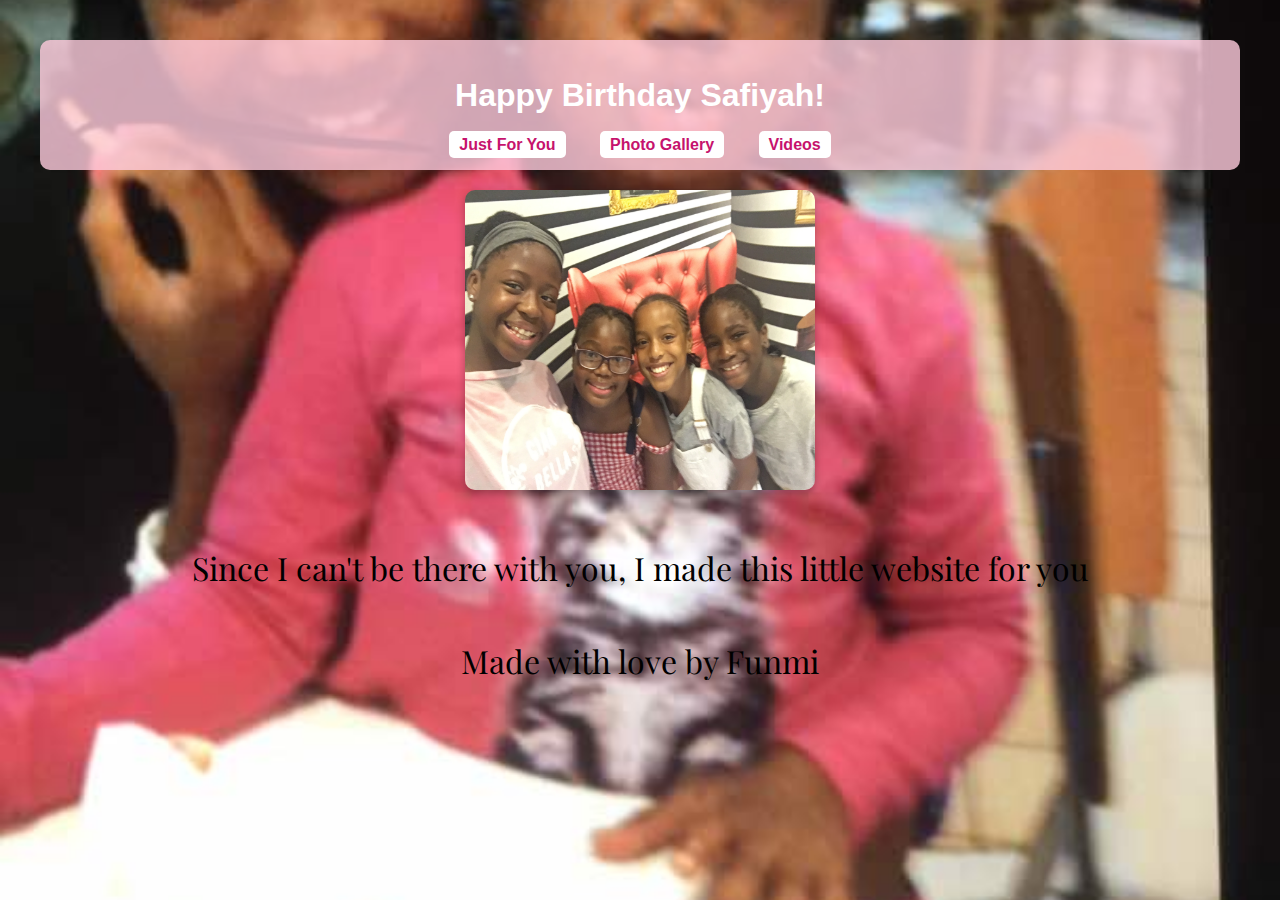
<file: index.html>
<!DOCTYPE html>
<html lang="en">
<head>
    <meta charset="UTF-8">
    <meta name="viewport" content="width=device-width, initial-scale=1.0">
    <title>To My Friend</title>
    <link rel="stylesheet" href="styles/index.css">
    <link rel="preconnect" href="https://fonts.googleapis.com">
    <link rel="preconnect" href="https://fonts.gstatic.com" crossorigin>
    <link href="https://fonts.googleapis.com/css2?family=Playfair+Display:ital,wght@0,400..900;1,400..900&display=swap" rel="stylesheet">
</head>
<body>
    <header>
        <h1>Happy Birthday Safiyah!</h1>
        <nav>
            <a href="about.html">Just For You</a>
            <a href="gallery.html">Photo Gallery</a>
            <a href="videos.html">Videos</a>
        </nav>
    </header>
    <main>
        <img src="images/cute.JPG" alt="four of us" class="Main-Photo">
        <p>Since I can't be there with you, I made this little website for you</p>
    </main>

    <footer>
        <p>Made with love by Funmi</p>
    </footer>
</body>   
</html>
</file>
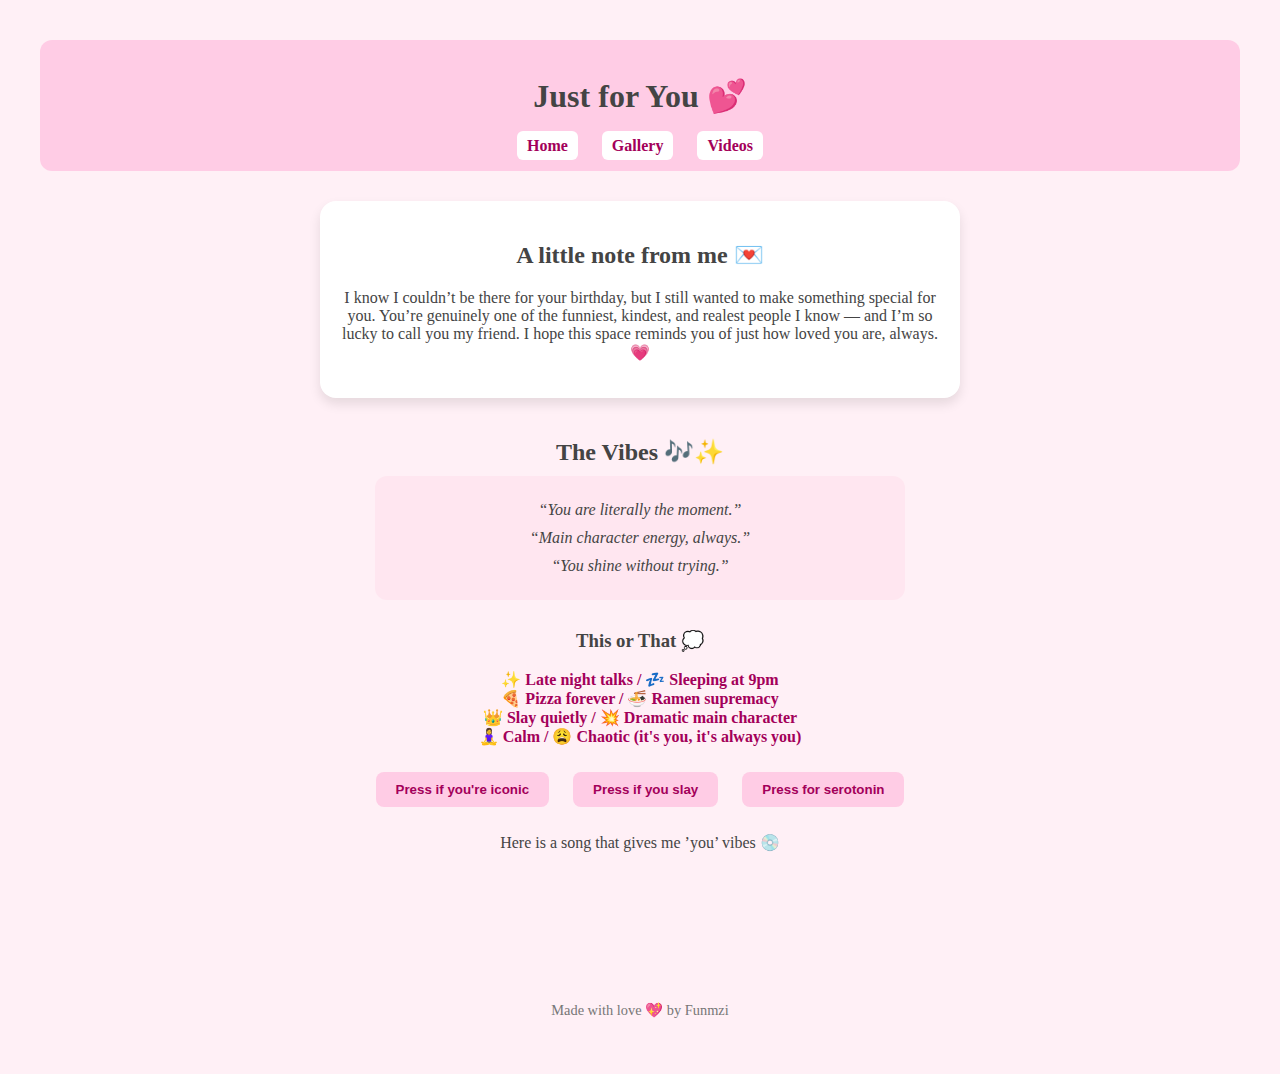
<file: about.html>
<!DOCTYPE html>
<html lang="en">
<head>
  <meta charset="UTF-8">
  <meta name="viewport" content="width=device-width, initial-scale=1.0">
  <title>Just for You 💖</title>
  <link rel="stylesheet" href="styles/about.css">
</head>
<body>
  <header>
    <h1>Just for You 💕</h1>
    <nav>
      <a href="index.html">Home</a>
      <a href="gallery.html">Gallery</a>
      <a href="videos.html">Videos</a>
    </nav>
  </header>

  <main>
    <section class="message">
      <h2>A little note from me 💌</h2>
      <p>
        I know I couldn&rsquo;t be there for your birthday, but I still wanted to make something special for you.  
        You&rsquo;re genuinely one of the funniest, kindest, and realest people I know — and I&rsquo;m so lucky to call you my friend.  
        I hope this space reminds you of just how loved you are, always. 💗
      </p>
    </section>

    <section class="vibes">
      <h2>The Vibes 🎶✨</h2>

      <div class="quote-box">
        <p>“You are literally the moment.”</p>
        <p>“Main character energy, always.”</p>
        <p>“You shine without trying.”</p>
      </div>

      <div class="this-or-that">
        <h3>This or That 💭</h3>
        <ul>
          <li>✨ Late night talks / 💤 Sleeping at 9pm</li>
          <li>🍕 Pizza forever / 🍜 Ramen supremacy</li>
          <li>👑 Slay quietly / 💥 Dramatic main character</li>
          <li>🧘‍♀️ Calm / 😩 Chaotic (it's you, it's always you)</li>
        </ul>
      </div>

      <div class="mood-buttons">
        <button onclick="alert('You give ✨ main character energy ✨')">Press if you're iconic</button>
        <button onclick="alert('Certified slay every single day 💅🏾')">Press if you slay</button>
        <button onclick="alert('Just a little reminder: I adore you 💗')">Press for serotonin</button>
      </div>      

      <div class="music-section">
        <p>Here is a song that gives me &rsquo;you&rsquo; vibes 💿</p>
        <iframe 
            class="spotify-embed"
            src="https://open.spotify.com/embed/track/3eRaxLLhyYHKr8oiR6NeYI?utm_source=generator" 
            frameborder="0" 
            allow="autoplay; clipboard-write; encrypted-media; fullscreen; picture-in-picture" 
            allowfullscreen 
            title="Spotify player">
        </iframe>
      </div>
    </section>
  </main>

  <footer>
    <p>Made with love 💖 by Funmzi</p>
  </footer>
</body>
</html>
</file>
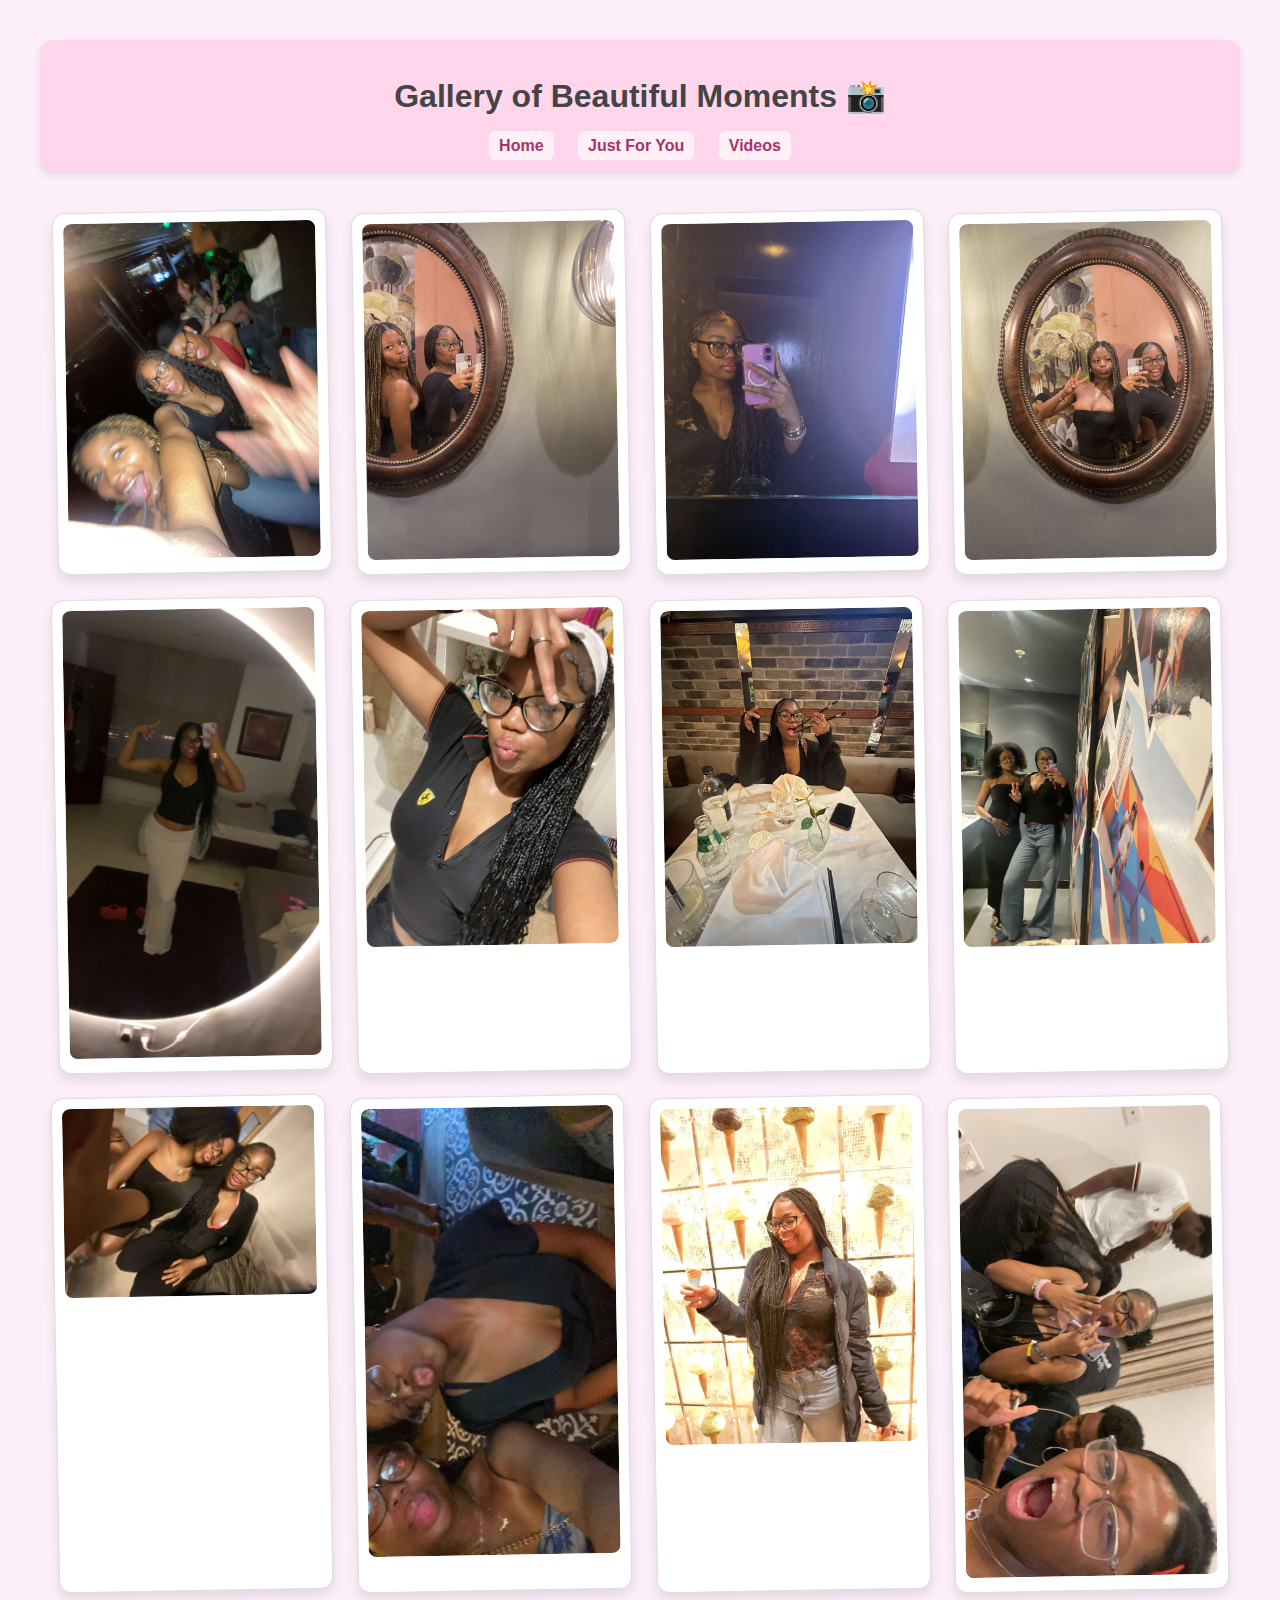
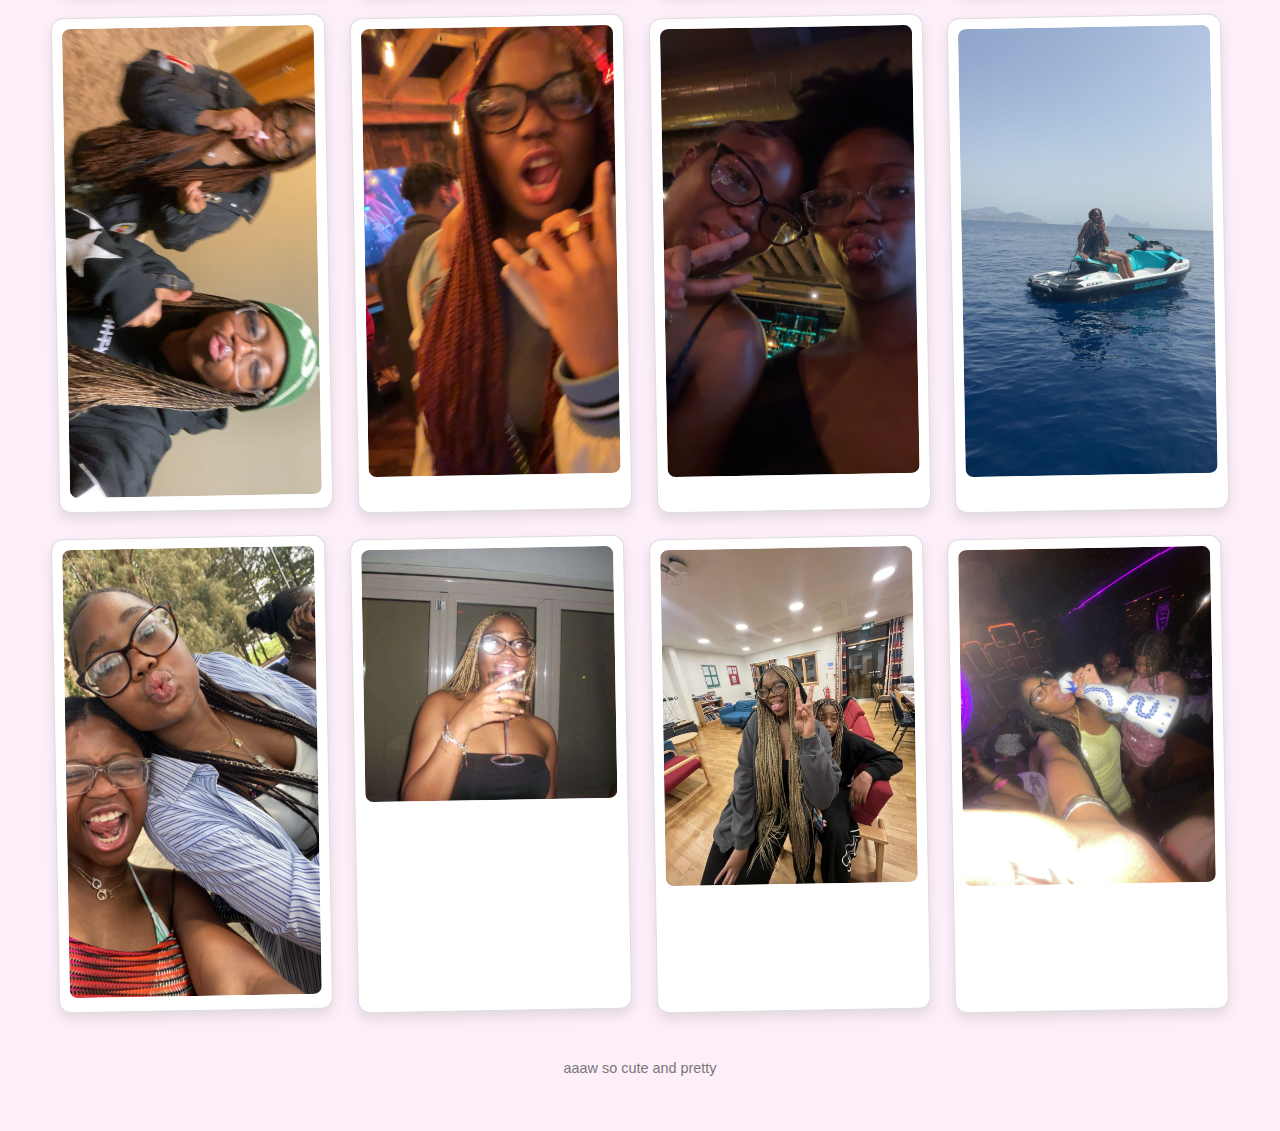
<file: gallery.html>
<!DOCTYPE html>
<html lang="en">
<head>
  <meta charset="UTF-8">
  <meta name="viewport" content="width=device-width, initial-scale=1.0">
  <title>Gallery 💕</title>
  <link rel="stylesheet" href="styles/gallery.css">
</head>
<body>
  <header>
    <h1>Gallery of Beautiful Moments 📸</h1>
    <nav>
      <a href="index.html">Home</a>
      <a href="about.html">Just For You</a>
      <a href="videos.html">Videos</a>
    </nav>
  </header>

  <main class="gallery">
    <div class="polaroid">
        <img src="./images/Picture1.JPG" alt="Fun moment 1">
    </div>
    <div class="polaroid">
        <img src="./images/Picture2.JPG" alt="Fun moment 2">
    </div>
    <div class="polaroid">
        <img src="./images/Picture3.JPG" alt="Fun moment 3">
    </div>
    <div class="polaroid">
        <img src="./images/Picture4.JPG" alt="Fun moment 4">
    </div>
    <div class="polaroid">
        <img src="./images/Picture5.JPG" alt="Fun moment 5">
    </div>
    <div class="polaroid">
        <img src="./images/Picture6.JPG" alt="Fun moment 6">
    </div>
    <div class="polaroid">
        <img src="./images/Picture7.JPG" alt="Fun moment 7">
    </div>
    <div class="polaroid">
        <img src="./images/Picture8.JPG" alt="Fun moment 8">
    </div>
    <div class="polaroid">
        <img src="./images/Picture9.JPG" alt="Fun moment 9">
    </div>
    <div class="polaroid">
        <img src="./images/Picture10.JPG" alt="Fun moment 10">
    </div>
    <div class="polaroid">
        <img src="./images/Picture11.JPG" alt="Fun moment 11">
    </div>
    <div class="polaroid">
      <img src="./images/Picture12.JPG" alt="Fun moment 12">
    </div>
    <div class="polaroid">
      <img src="./images/Picture13.JPG" alt="Fun moment 13">
    </div>
    <div class="polaroid">
      <img src="./images/Picture14.JPG" alt="Fun moment 14">
    </div>
    <div class="polaroid">
      <img src="./images/Picture15.JPG" alt="Fun moment 15">
    </div>
    <div class="polaroid">
      <img src="./images/Picture16.JPG" alt="Fun moment 16">
    </div>
    <div class="polaroid">
      <img src="./images/Picture17.JPG" alt="Fun moment 17">
    </div>
    <div class="polaroid">
      <img src="./images/Picture18.JPG" alt="Fun moment 18">
    </div>
    <div class="polaroid">
      <img src="./images/Picture19.JPG" alt="Fun moment 19">
    </div>
    <div class="polaroid">
      <img src="./images/Picture20.JPG" alt="Fun moment 20">
    </div>

  </main>

  <footer>
    <p>aaaw so cute and pretty</p>
  </footer>
</body>
</html>
</file>
<file: styles/index.css>
body {
    font-family: 'Arial', sans-serif;
    background-image: url("../images/Young.JPG");
    background-size: cover;
    background-position: center;
    background-attachment: fixed;
    color: #fff;
    text-align: center;
    padding: 2rem;
  }

  header {
    background-color: rgba(255, 204, 221, 0.8);
    padding: 1rem;
    border-radius: 10px;
  }
  
  nav a {
    margin: 0 15px;
    text-decoration: none;
    color: #c6136d;
    font-weight: bold;
    background-color: #fff;
    padding: 5px 10px;
    border-radius: 5px;
  }
  
  nav a:hover {
    background-color: #a30b57;
    color: #fff;
  }
  
  .Main-Photo {
    width: 350px;
    height: 300px;
    border-radius: 10px;
    margin: 20px auto;
    box-shadow: 0 4px 8px rgba(0,0,0,0.3);
  }
  
  footer {
    margin-top: 50px;
    font-size: 0.9rem;
  }

p {
    color: black;
    font-size: 2rem;
    font-family: "Playfair Display", serif;
    font-optical-sizing: auto;
}
</file>
<file: styles/about.css>
body {
    background-color: #fff0f6;
    font-family: 'Georgia', serif;
    color: #444;
    padding: 2rem;
    text-align: center;
  }
  
  header {
    background-color: #ffcce5;
    padding: 1rem;
    border-radius: 12px;
    margin-bottom: 30px;
  }
  
  nav a {
    margin: 0 10px;
    text-decoration: none;
    color: #a3005a;
    font-weight: bold;
    background-color: #fff;
    padding: 6px 10px;
    border-radius: 6px;
  }
  
  nav a:hover {
    background-color: #ff99cc;
    color: #fff;
  }
  
  .message {
    background-color: #fff;
    padding: 20px;
    border-radius: 16px;
    max-width: 600px;
    margin: 0 auto 40px;
    box-shadow: 0 6px 12px rgba(0,0,0,0.1);
  }
  
  .vibes h2 {
    margin-bottom: 10px;
  }
  
  .quote-box {
    background-color: #ffe6f0;
    padding: 15px;
    border-radius: 12px;
    margin: 0 auto 30px;
    max-width: 500px;
  }
  
  .quote-box p {
    font-style: italic;
    margin: 10px 0;
  }
  
  .music-section {
    max-width: 600px;
    margin: 0 auto;
  }
  
  footer {
    margin-top: 50px;
    font-size: 0.9rem;
    color: #777;
  }
  
  .mood-buttons button {
    background-color: #ffcce5;
    border: none;
    padding: 10px 20px;
    margin: 10px;
    border-radius: 8px;
    font-weight: bold;
    color: #a3005a;
    cursor: pointer;
    transition: background-color 0.2s;
  }
  
  .mood-buttons button:hover {
    background-color: #ff99cc;
    color: white;
  }

  .this-or-that ul {
    list-style: none;
    padding: 0;
    font-weight: bold;
    color: #a3005a;
  }
  
  .spotify-embed {
    border-radius: 12px;
    width: 100%;
    height: 80px;
  }
</file>
<file: styles/gallery.css>
body {
    background-color: #fceff9; /* light pastel pink */
    font-family: 'Segoe UI', sans-serif;
    color: #444;
    text-align: center;
    padding: 2rem;
  }
  
header {
    background-color: #ffd6ec; /* pastel peachy-pink */
    padding: 1rem;
    border-radius: 12px;
    box-shadow: 0 4px 8px rgba(0,0,0,0.1);
  }
  
nav a {
    margin: 0 10px;
    text-decoration: none;
    color: #a8326c;
    font-weight: bold;
    background-color: #fff0f5;
    padding: 6px 10px;
    border-radius: 6px;
    transition: background-color 0.3s;
  }
  
nav a:hover {
    background-color: #ffcce7;
    color: #fff;
  }
  
.gallery {
    display: grid;
    grid-template-columns: repeat(auto-fit, minmax(220px, 1fr));
    gap: 25px;
    margin-top: 40px;
    padding: 0 15px;
  }
  
.polaroid {
    background: #fff;
    padding: 10px;
    border: 1px solid #ddd;
    border-radius: 12px;
    box-shadow: 0 6px 12px rgba(0,0,0,0.1);
    transform: rotate(-1deg);
    transition: transform 0.3s ease;
  }
  
.polaroid:hover {
    transform: rotate(1deg) scale(1.03);
  }
  
.polaroid img {
    width: 100%;
    height: auto;
    border-radius: 8px;
  }
  
footer {
    margin-top: 50px;
    font-size: 0.9rem;
    color: #777;
  }

  .intro {
    background-color: #f9f9f9;
    padding: 20px;
    margin: 30px auto;
    border-left: 4px solid #a3005a;
    border-radius: 8px;
    max-width: 700px;
    font-size: 1rem;
    color: #333;
    box-shadow: 0 2px 6px rgba(0, 0, 0, 0.05);
    text-align: left;
  }
</file>
